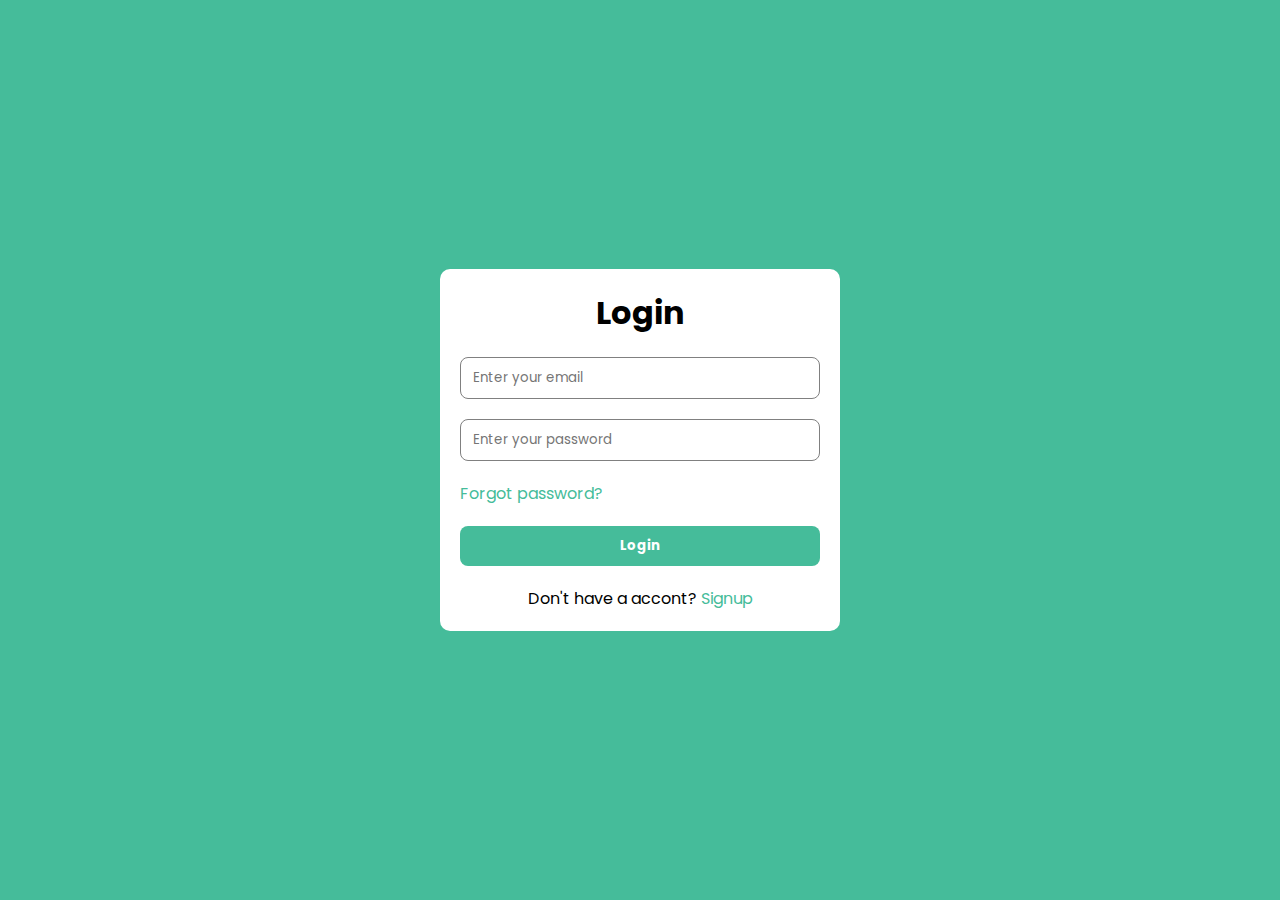
<file: index.html>
<!DOCTYPE html>
<html lang="en">
  <head>
    <meta charset="UTF-8" />
    <meta name="viewport" content="width=device-width, initial-scale=1.0" />
    <link rel="stylesheet" href="style.css" />
    <title>Login</title>
  </head>
  <body>
    <div class="all">
      <h1 class="login">Login</h1>

      <div>
        <input type="email" placeholder="Enter your email " />
      </div>
      <div>
        <input type="password" placeholder="Enter your password" />
      </div>

      <a class="Forgot" href="Forgot password?">Forgot password?</a>

      <button class="b">Login</button>
      <div class="signin">
        <span>Don't have a accont?</span>
        <a href="signin.html">Signup</a>
      </div>
    </div>
  </body>
</html>
</file>
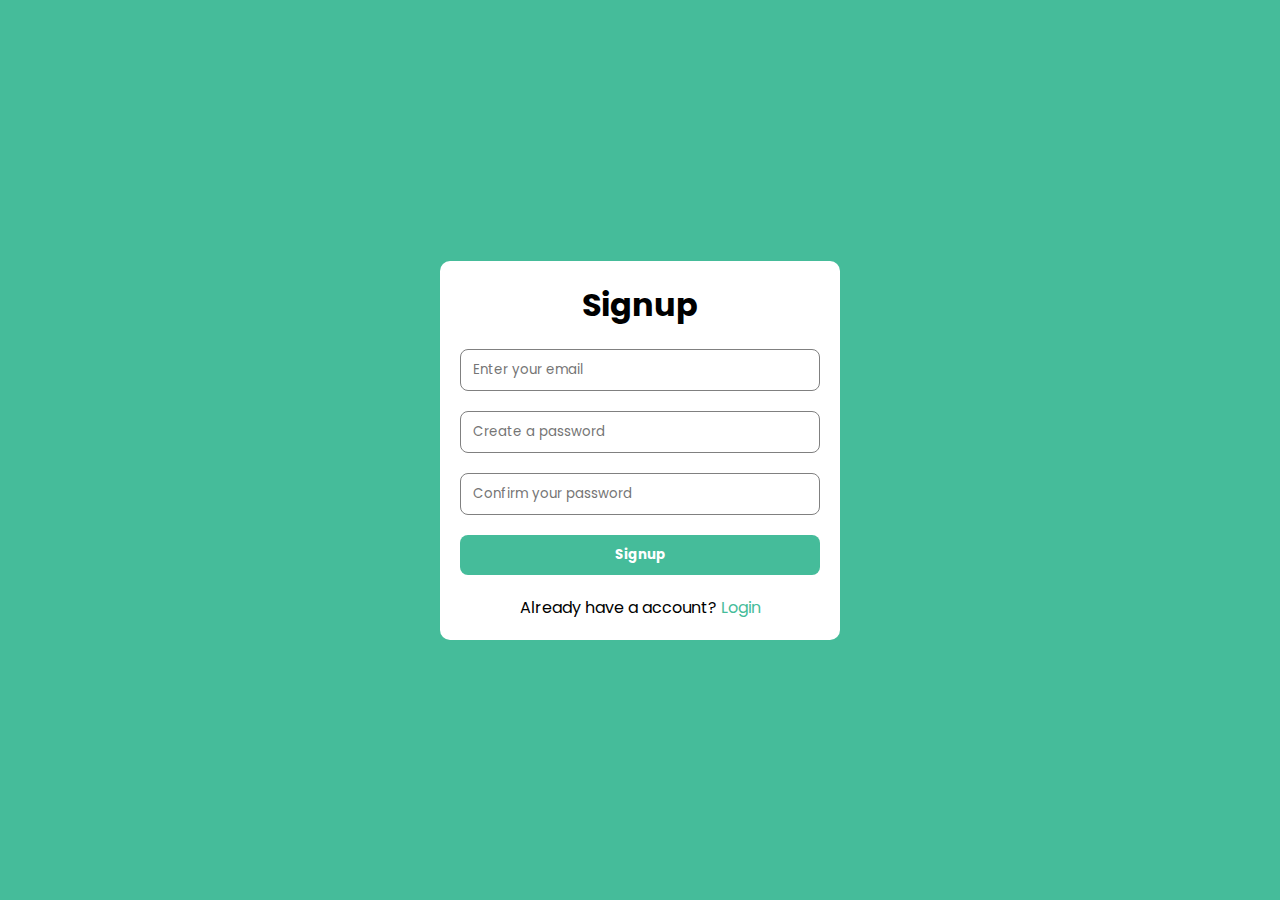
<file: signin.html>
<!DOCTYPE html>
<html lang="en">
  <head>
    <meta charset="UTF-8" />
    <meta name="viewport" content="width=device-width, initial-scale=1.0" />
    <title>signin</title>
    <link rel="stylesheet" href="style.css" />
  </head>
  <body>
    <div class="all">
      <h1 class="login">Signup</h1>

      <input type="text" placeholder="Enter your email" />
      <input type="text" placeholder="Create a password" />
      <input type="text" placeholder="Confirm your password" />

      <button class="b">Signup</button>
      <div class="signin">
        <span>Already have a account?</span>
        <a href="index.html">Login</a>
    </div>
  </body>
</html>
</file>
<file: style.css>
@import url("https://fonts.googleapis.com/css2?family=Poppins:ital,wght@0,100;0,200;0,300;0,400;0,500;0,600;0,700;0,800;0,900;1,100;1,200;1,300;1,400;1,500;1,600;1,700;1,800;1,900&display=swap");

* {
  padding: 0;
  margin: 0;
  box-sizing: border-box;
  font-family: "Poppins", sans-serif;
}
body {
  background-color: #45bc9a;
  display: flex;
  justify-content: center;
  align-items: center;
  height: 100vh;
}
.all {
  background-color: #fff;
  width: 400px;
  border-radius: 10px;
  padding: 20px;
  display: flex;
  flex-direction: column;
  gap: 20px;
}
.login {
  text-align: center;
}
input {
  width: 100%;
  padding: 10px 12px;
  border-radius: 8px;
  border: solid 1px gray;
}
.b {
  background-color: #45bc9a;
  padding: 10px 12px;
  font-weight: bold;
  border: none;
  color: #fff;
  border-radius: 8px;
  width: 100%;
}
a {
  color: #45bc9a;
  text-decoration: none;
}
.signin {
  text-align: center;
}
.href {
  text-align: center;
}
</file>
